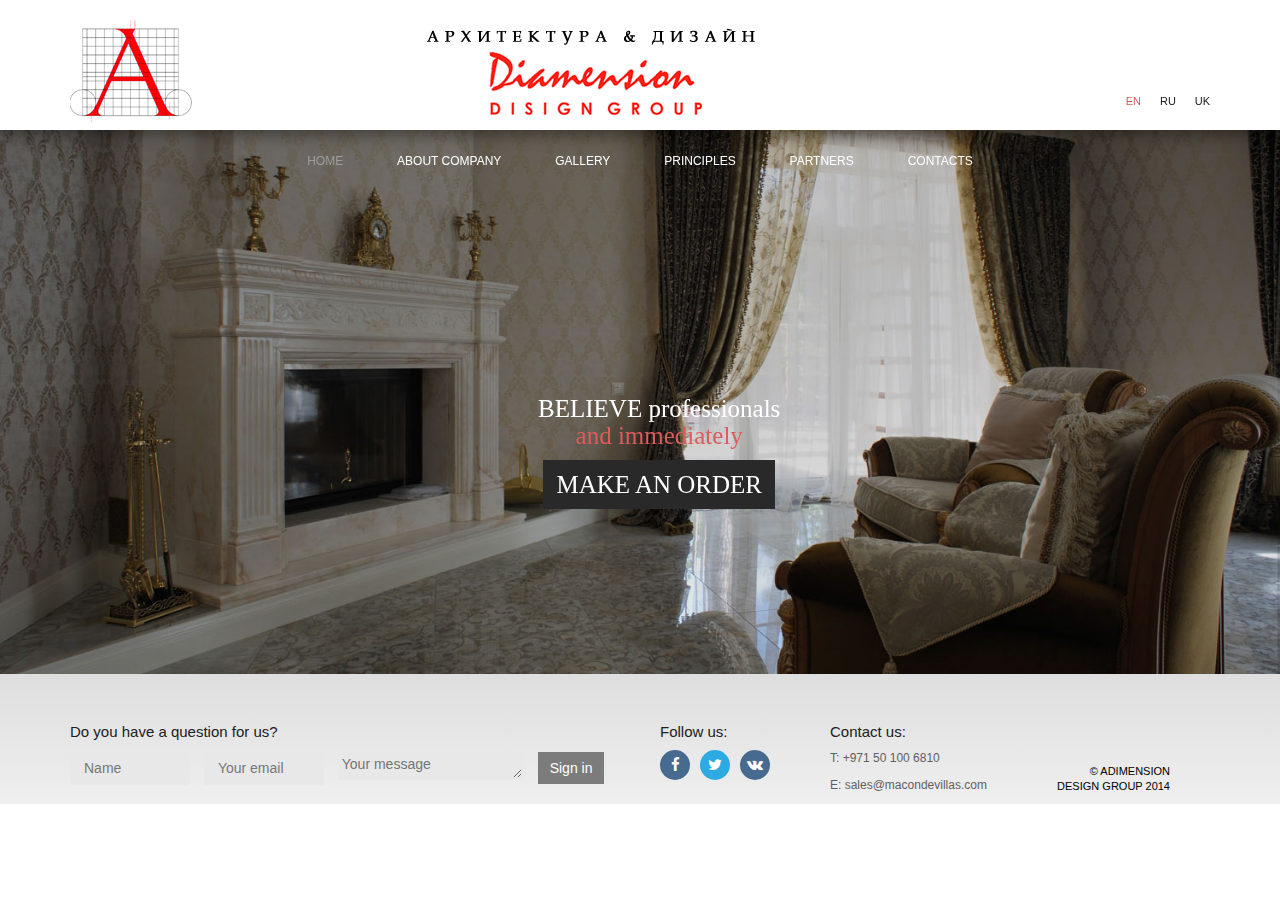
<file: index.html>
<!DOCTYPE html>
<html lang="en">
  <head>
    <meta charset="utf-8">
    <meta http-equiv="X-UA-Compatible" content="IE=edge">
    <meta name="viewport" content="width=device-width, initial-scale=1">
    <title>home</title>

    <!-- Bootstrap -->
    <link href="css/bootstrap.min.css" rel="stylesheet">
<link href="css/style.css" rel="stylesheet">
<link href="css/flexslider.css" rel="stylesheet">
<link href="http://maxcdn.bootstrapcdn.com/font-awesome/4.2.0/css/font-awesome.min.css" rel="stylesheet">
    <!-- HTML5 Shim and Respond.js IE8 support of HTML5 elements and media queries -->
    <!-- WARNING: Respond.js doesn't work if you view the page via file:// -->
    <!--[if lt IE 9]>
      <script src="https://oss.maxcdn.com/html5shiv/3.7.2/html5shiv.min.js"></script>
      <script src="https://oss.maxcdn.com/respond/1.4.2/respond.min.js"></script>
    <![endif]-->
  </head>
  <body>
    <div class="page">
	<div class="header">
		<div class="container">
			<div class="logo"><a href="#"><img src="images/logo.png" alt="" /></a></div>
			<div class="center-name"><img src="images/c-name.png" alt="" /></div>
			<div class="language">
				<ul>
					<li><a href="#" class="active">en</a></li>
					<li><a href="#">ru</a></li>
					<li><a href="#">uk</a></li>
				</ul>
			</div>
		</div>
	</div><!-- .header -->
	<div class="menu">
	<div class="container">
		<nav><ul class="nav-top">
			<li><a href="index.html" class="active" >Home</a></li>
			<li><a href="about.html">ABOUT COMPANY</a></li>
			<li><a href="gallery.html">GALLERY</a></li>
			<li><a href="princ.html">PRINCIPLES</a></li>
			<li><a href="partners.html">PARTNERS</a></li>
			<li><a href="contact.html">CONTACTS</a></li>
		</ul>
		</nav>
	</div>
	</div>
	<div class="full-slider">
		<div class="flexslider">
  <ul class="slides">
    <li>
      <img src="images/slide-1.jpg" />
	  
    </li>
    <li>
       <img src="images/slide-2.jpg" />
	   
    </li>
   
  </ul>
</div>
<div class="caption"><h1>BELIEVE <span class="cap-sm">professionals</span><br /> <span class="cap-red" >and immediately </span></h1>
	   <a href="#" class="btn btn-cap" data-toggle="modal" data-target="#myModal">MAKE AN ORDER</a>
	   </div>
	</div>
<div class="footer">
	<div class="container">
		<div class="column-first">
		<h3>Do you have a question for us?</h3>
			<div class="f-f-group">
				<form class="form-inline" role="form">
					  <div class="form-group">
						<input type="text" class="form-control" id="name" placeholder="Name">
					  </div>
					  <div class="form-group">
						<div class="input-group">
						  
						  <input class="form-control" type="text" placeholder="Your email">
						</div>
					  </div>
					  <div class="form-group">
						
						<textarea placeholder="Your message"></textarea>
					  </div>
					  <button type="submit" class="btn btn-send">Sign in</button>
				</form>
			</div>
		</div>
		<div class="column">
			<h3>Follow us:</h3>
			<div class="social">
			<ul>
				<li class="fb"><a href="#"><i class="fa fa-facebook"></i></a></li>
				<li class="tw"><a href="#"><i class="fa fa-twitter"></i></i></a></li>
				<li class="vk"><a href="#"><i class="fa fa-vk"></i></a></li>
			</ul>
			</div>
		</div>
		<div class="column">
			<h3>Contact us:</h3>
			<p>T: +971 50 100 6810</p>
			<p>E: sales@macondevillas.com</p>
		</div>
		<div class="column">
			<div class="copy">© ADIMENSION <br />
			DESIGN GROUP 2014</div>
		</div>
	</div>
</div>
	</div>
<!-- Modal -->
<div class="modal fade" id="myModal" tabindex="-1" role="dialog" aria-labelledby="myModalLabel" aria-hidden="true">
  <div class="modal-dialog">
    <div class="modal-content">
      <div class="modal-header">
        <button type="button" class="close" data-dismiss="modal"><span aria-hidden="true">&times;</span><span class="sr-only">Close</span></button>
        
      </div>
      <div class="modal-body">
       <div class="form-wrap">
		<input type="text" class="form-control" placeholder="Your name">
		<input type="text" class="form-control" placeholder="Your mail">
		<textarea class="form-control" rows="3" placeholder="Your message"></textarea>
	   </div>
      </div>
      <div class="modal-footer">
        <button type="submit" class="btn btn-modal">MAKE AN ORDER</button>
      </div>
    </div>
  </div>
</div>
    <!-- jQuery (necessary for Bootstrap's JavaScript plugins) -->
    <script src="https://ajax.googleapis.com/ajax/libs/jquery/1.11.1/jquery.min.js"></script>
    <!-- Include all compiled plugins (below), or include individual files as needed -->
    <script src="js/bootstrap.min.js"></script>
	<script src="js/jquery.flexslider.js"></script>
	<script src="js/scripts.js"></script>
  </body>
</html>
</file>
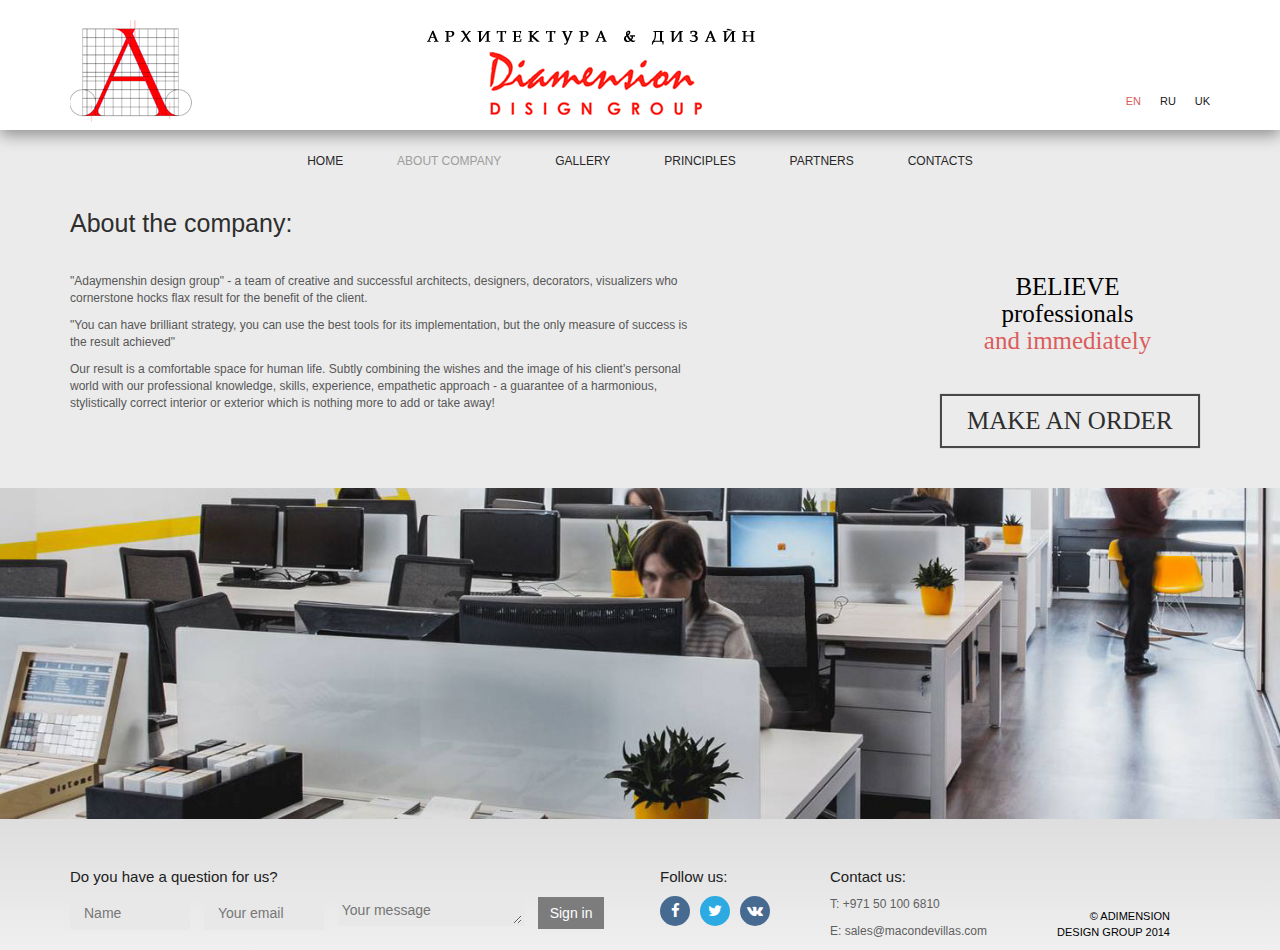
<file: about.html>
<!DOCTYPE html>
<html lang="en">
  <head>
    <meta charset="utf-8">
    <meta http-equiv="X-UA-Compatible" content="IE=edge">
    <meta name="viewport" content="width=device-width, initial-scale=1">
    <title>princ</title>

    <!-- Bootstrap -->
    <link href="css/bootstrap.min.css" rel="stylesheet">
<link href="css/style.css" rel="stylesheet">
<link href="css/flexslider.css" rel="stylesheet">
<link href="http://maxcdn.bootstrapcdn.com/font-awesome/4.2.0/css/font-awesome.min.css" rel="stylesheet">
    <!-- HTML5 Shim and Respond.js IE8 support of HTML5 elements and media queries -->
    <!-- WARNING: Respond.js doesn't work if you view the page via file:// -->
    <!--[if lt IE 9]>
      <script src="https://oss.maxcdn.com/html5shiv/3.7.2/html5shiv.min.js"></script>
      <script src="https://oss.maxcdn.com/respond/1.4.2/respond.min.js"></script>
    <![endif]-->
  </head>
  <body>
    <div class="page-inner">
	<div class="header">
		<div class="container">
			<div class="logo"><a href="#"><img src="images/logo.png" alt="" /></a></div>
			<div class="center-name"><img src="images/c-name.png" alt="" /></div>
			<div class="language">
				<ul>
					<li><a href="#" class="active">en</a></li>
					<li><a href="#">ru</a></li>
					<li><a href="#">uk</a></li>
				</ul>
			</div>
		</div>
	</div><!-- .header -->
	<div class="menu">
	<div class="container">
		<nav><ul class="nav-top inner">
			<li><a href="index.html">Home</a></li>
			<li><a href="about.html" class="active">ABOUT COMPANY</a></li>
			<li><a href="gallery.html">GALLERY</a></li>
			<li><a href="princ.html">PRINCIPLES</a></li>
			<li><a href="partners.html">PARTNERS</a></li>
			<li><a href="contact.html" >CONTACTS</a></li>
		</ul>
		</nav>
	</div>
	</div>
	<div class="content">
		<div class="container">
		<h1 class="page-title">About the company: </h1>
			<div class="col-sm-9">
				<div class="row">
					<div class="col-sm-9">
					<div class="about-in">
							<p>"Adaymenshin design group" - a team of creative and successful architects, designers, decorators, visualizers who cornerstone hocks flax result for the benefit of the client. </p>

							<p>"You can have brilliant strategy, you can use the best tools for its implementation, but the only measure of success is the result achieved" </p>

							<p>Our result is a comfortable space for human life. Subtly combining the wishes and the image of his client's personal world with our professional knowledge, skills, experience, empathetic approach - a guarantee of a harmonious, stylistically correct interior or exterior which is nothing more to add or take away!</p>
					</div>
					</div>
					
					
				</div>
			</div>
			<div class="col-sm-3">
				<div class="t-order">
					<h1>BELIEVE </h1>
					<h3>professionals </h3>
					<h4>and immediately </h4>
					<a href="#" class="btn btn-order" data-toggle="modal" data-target="#myModal">MAKE AN ORDER</a>
				</div>
			</div>
		</div>
		<div class="row">
			<div class="c-image"><img src="images/contact-img.jpg" /></div>
		</div>
	</div>
<div class="footer">
	<div class="container">
		<div class="column-first">
		<h3>Do you have a question for us?</h3>
			<div class="f-f-group">
				<form class="form-inline" role="form">
					  <div class="form-group">
						<input type="text" class="form-control" id="name" placeholder="Name">
					  </div>
					  <div class="form-group">
						<div class="input-group">
						  
						  <input class="form-control" type="text" placeholder="Your email">
						</div>
					  </div>
					  <div class="form-group">
						
						<textarea placeholder="Your message"></textarea>
					  </div>
					  <button type="submit" class="btn btn-send">Sign in</button>
				</form>
			</div>
		</div>
		<div class="column">
			<h3>Follow us:</h3>
			<div class="social">
			<ul>
				<li class="fb"><a href="#"><i class="fa fa-facebook"></i></a></li>
				<li class="tw"><a href="#"><i class="fa fa-twitter"></i></i></a></li>
				<li class="vk"><a href="#"><i class="fa fa-vk"></i></a></li>
			</ul>
			</div>
		</div>
		<div class="column">
			<h3>Contact us:</h3>
			<p>T: +971 50 100 6810</p>
			<p>E: sales@macondevillas.com</p>
		</div>
		<div class="column">
			<div class="copy">© ADIMENSION <br />
			DESIGN GROUP 2014</div>
		</div>
	</div>
</div>
	</div>
<!-- Modal -->
<div class="modal fade" id="myModal" tabindex="-1" role="dialog" aria-labelledby="myModalLabel" aria-hidden="true">
  <div class="modal-dialog">
    <div class="modal-content">
      <div class="modal-header">
        <button type="button" class="close" data-dismiss="modal"><span aria-hidden="true">&times;</span><span class="sr-only">Close</span></button>
        
      </div>
      <div class="modal-body">
       <div class="form-wrap">
		<input type="text" class="form-control" placeholder="Your name">
		<input type="text" class="form-control" placeholder="Your mail">
		<textarea class="form-control" rows="3" placeholder="Your message"></textarea>
	   </div>
      </div>
      <div class="modal-footer">
        <button type="submit" class="btn btn-modal">MAKE AN ORDER</button>
      </div>
    </div>
  </div>
</div>
    <!-- jQuery (necessary for Bootstrap's JavaScript plugins) -->
    <script src="https://ajax.googleapis.com/ajax/libs/jquery/1.11.1/jquery.min.js"></script>
    <!-- Include all compiled plugins (below), or include individual files as needed -->
    <script src="js/bootstrap.min.js"></script>
	<script src="js/jquery.flexslider.js"></script>
	<script src="js/scripts.js"></script>
  </body>
</html>
</file>
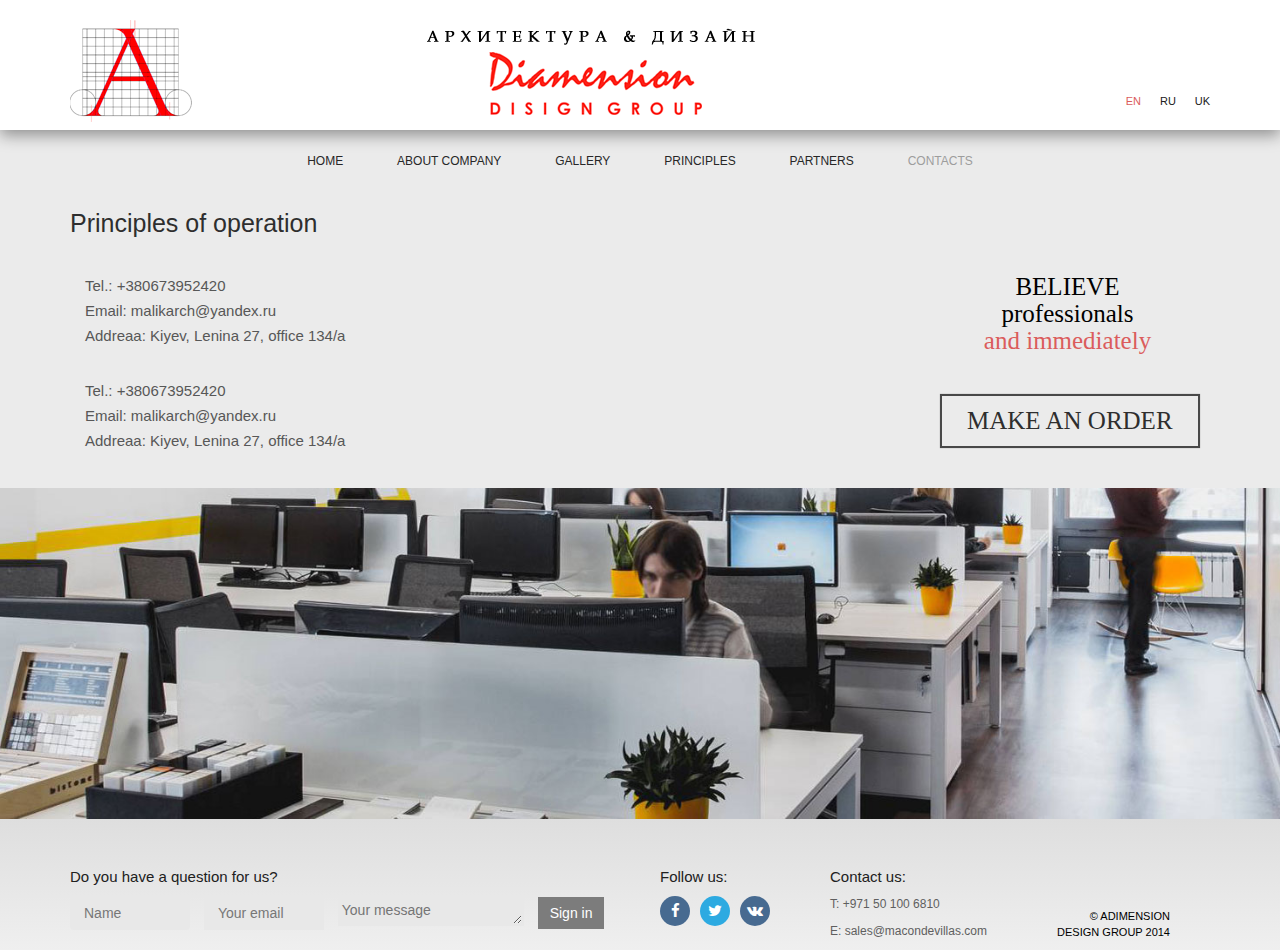
<file: contact.html>
<!DOCTYPE html>
<html lang="en">
  <head>
    <meta charset="utf-8">
    <meta http-equiv="X-UA-Compatible" content="IE=edge">
    <meta name="viewport" content="width=device-width, initial-scale=1">
    <title>princ</title>

    <!-- Bootstrap -->
    <link href="css/bootstrap.min.css" rel="stylesheet">
<link href="css/style.css" rel="stylesheet">
<link href="css/flexslider.css" rel="stylesheet">
<link href="http://maxcdn.bootstrapcdn.com/font-awesome/4.2.0/css/font-awesome.min.css" rel="stylesheet">
    <!-- HTML5 Shim and Respond.js IE8 support of HTML5 elements and media queries -->
    <!-- WARNING: Respond.js doesn't work if you view the page via file:// -->
    <!--[if lt IE 9]>
      <script src="https://oss.maxcdn.com/html5shiv/3.7.2/html5shiv.min.js"></script>
      <script src="https://oss.maxcdn.com/respond/1.4.2/respond.min.js"></script>
    <![endif]-->
  </head>
  <body>
    <div class="page-inner">
	<div class="header">
		<div class="container">
			<div class="logo"><a href="#"><img src="images/logo.png" alt="" /></a></div>
			<div class="center-name"><img src="images/c-name.png" alt="" /></div>
			<div class="language">
				<ul>
					<li><a href="#" class="active">en</a></li>
					<li><a href="#">ru</a></li>
					<li><a href="#">uk</a></li>
				</ul>
			</div>
		</div>
	</div><!-- .header -->
	<div class="menu">
	<div class="container">
		<nav><ul class="nav-top inner">
			<li><a href="index.html">Home</a></li>
			<li><a href="about.html">ABOUT COMPANY</a></li>
			<li><a href="gallery.html">GALLERY</a></li>
			<li><a href="princ.html">PRINCIPLES</a></li>
			<li><a href="partners.html">PARTNERS</a></li>
			<li><a href="contact.html" class="active">CONTACTS</a></li>
		</ul>
		</nav>
	</div>
	</div>
	<div class="content">
		<div class="container">
		<h1 class="page-title">Principles of operation</h1>
			<div class="col-sm-9">
				<div class="row">
					<div class="col-sm-6">
					<div class="contact-in">
							<div class="info">
							<p>Tel.: +380673952420</p>
							<p>Email: malikarch@yandex.ru</p>
							<p>Addreaa:  Kiyev, Lenina 27, office 134/a</p>
							</div>
							<div class="info">
							<p>Tel.: +380673952420</p>
							<p>Email: malikarch@yandex.ru</p>
							<p>Addreaa:  Kiyev, Lenina 27, office 134/a</p>
							</div>
					</div>
					</div>
					
					
				</div>
			</div>
			<div class="col-sm-3">
				<div class="t-order">
					<h1>BELIEVE </h1>
					<h3>professionals </h3>
					<h4>and immediately </h4>
					<a href="#" class="btn btn-order" data-toggle="modal" data-target="#myModal">MAKE AN ORDER</a>
				</div>
			</div>
		</div>
		<div class="row">
			<div class="c-image"><img src="images/contact-img.jpg" /></div>
		</div>
	</div>
<div class="footer">
	<div class="container">
		<div class="column-first">
		<h3>Do you have a question for us?</h3>
			<div class="f-f-group">
				<form class="form-inline" role="form">
					  <div class="form-group">
						<input type="text" class="form-control" id="name" placeholder="Name">
					  </div>
					  <div class="form-group">
						<div class="input-group">
						  
						  <input class="form-control" type="text" placeholder="Your email">
						</div>
					  </div>
					  <div class="form-group">
						
						<textarea placeholder="Your message"></textarea>
					  </div>
					  <button type="submit" class="btn btn-send">Sign in</button>
				</form>
			</div>
		</div>
		<div class="column">
			<h3>Follow us:</h3>
			<div class="social">
			<ul>
				<li class="fb"><a href="#"><i class="fa fa-facebook"></i></a></li>
				<li class="tw"><a href="#"><i class="fa fa-twitter"></i></i></a></li>
				<li class="vk"><a href="#"><i class="fa fa-vk"></i></a></li>
			</ul>
			</div>
		</div>
		<div class="column">
			<h3>Contact us:</h3>
			<p>T: +971 50 100 6810</p>
			<p>E: sales@macondevillas.com</p>
		</div>
		<div class="column">
			<div class="copy">© ADIMENSION <br />
			DESIGN GROUP 2014</div>
		</div>
	</div>
</div>
	</div>
<!-- Modal -->
<div class="modal fade" id="myModal" tabindex="-1" role="dialog" aria-labelledby="myModalLabel" aria-hidden="true">
  <div class="modal-dialog">
    <div class="modal-content">
      <div class="modal-header">
        <button type="button" class="close" data-dismiss="modal"><span aria-hidden="true">&times;</span><span class="sr-only">Close</span></button>
        
      </div>
      <div class="modal-body">
       <div class="form-wrap">
		<input type="text" class="form-control" placeholder="Your name">
		<input type="text" class="form-control" placeholder="Your mail">
		<textarea class="form-control" rows="3" placeholder="Your message"></textarea>
	   </div>
      </div>
      <div class="modal-footer">
        <button type="submit" class="btn btn-modal">MAKE AN ORDER</button>
      </div>
    </div>
  </div>
</div>
    <!-- jQuery (necessary for Bootstrap's JavaScript plugins) -->
    <script src="https://ajax.googleapis.com/ajax/libs/jquery/1.11.1/jquery.min.js"></script>
    <!-- Include all compiled plugins (below), or include individual files as needed -->
    <script src="js/bootstrap.min.js"></script>
	<script src="js/jquery.flexslider.js"></script>
	<script src="js/scripts.js"></script>
  </body>
</html>
</file>
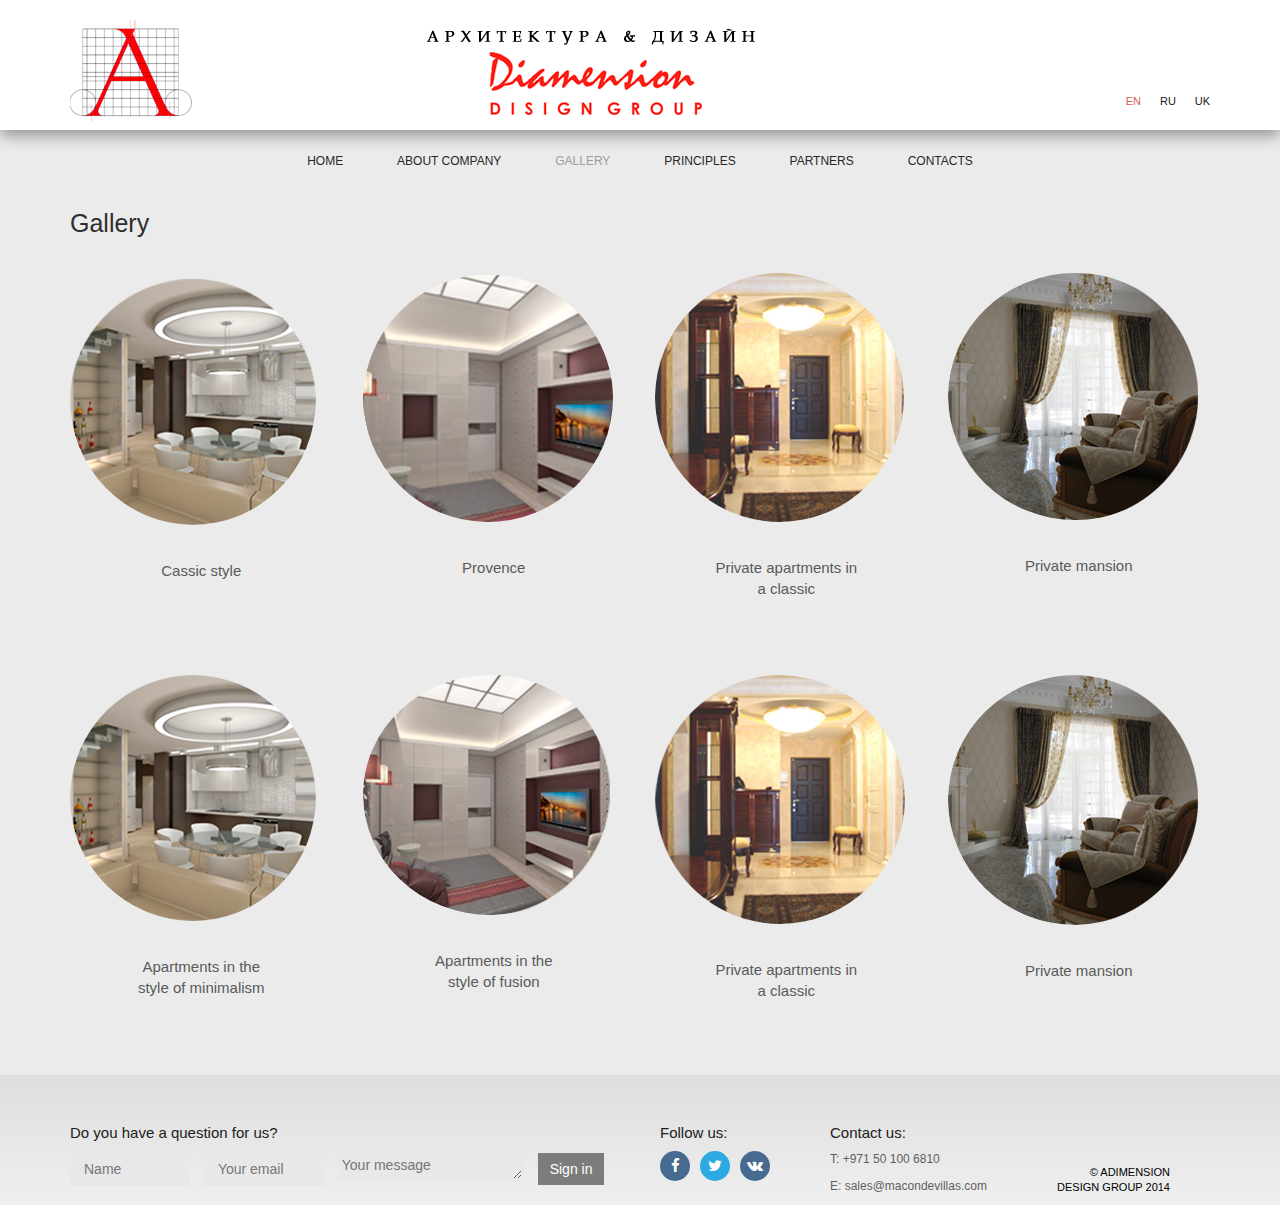
<file: gallery.html>
<!DOCTYPE html>
<html lang="en">
  <head>
    <meta charset="utf-8">
    <meta http-equiv="X-UA-Compatible" content="IE=edge">
    <meta name="viewport" content="width=device-width, initial-scale=1">
    <title>gallery</title>

    <!-- Bootstrap -->
    <link href="css/bootstrap.min.css" rel="stylesheet">
<link href="css/style.css" rel="stylesheet">
<link href="css/flexslider.css" rel="stylesheet">
<link href="http://maxcdn.bootstrapcdn.com/font-awesome/4.2.0/css/font-awesome.min.css" rel="stylesheet">
    <!-- HTML5 Shim and Respond.js IE8 support of HTML5 elements and media queries -->
    <!-- WARNING: Respond.js doesn't work if you view the page via file:// -->
    <!--[if lt IE 9]>
      <script src="https://oss.maxcdn.com/html5shiv/3.7.2/html5shiv.min.js"></script>
      <script src="https://oss.maxcdn.com/respond/1.4.2/respond.min.js"></script>
    <![endif]-->
  </head>
  <body>
    <div class="page-inner">
	<div class="header">
		<div class="container">
			<div class="logo"><a href="#"><img src="images/logo.png" alt="" /></a></div>
			<div class="center-name"><img src="images/c-name.png" alt="" /></div>
			<div class="language">
				<ul>
					<li><a href="#" class="active">en</a></li>
					<li><a href="#">ru</a></li>
					<li><a href="#">uk</a></li>
				</ul>
			</div>
		</div>
	</div><!-- .header -->
	<div class="menu">
	<div class="container">
		<nav><ul class="nav-top inner">
			<li><a href="index.html">Home</a></li>
			<li><a href="about.html">ABOUT COMPANY</a></li>
			<li><a href="gallery.html" class="active">GALLERY</a></li>
			<li><a href="princ.html">PRINCIPLES</a></li>
			<li><a href="partners.html">PARTNERS</a></li>
			<li><a href="contact.html">CONTACTS</a></li>
		</ul>
		</nav>
	</div>
	</div>
	<div class="content">
		<div class="container">
		<h1 class="page-title">Gallery</h1>
			<div class="row">
				<div class="col-sm-3"><a href="gallery_one.html"><img src="images/img1.png" class="img-circle"/></a><div class="gal-name">Cassic style</div></div>
				<div class="col-sm-3"><a href="gallery_one.html"><img src="images/img2.png" class="img-circle"/></a><div class="gal-name">Provence</div></div>
				<div class="col-sm-3"><a href="gallery_one.html"><img src="images/img3.png" class="img-circle"/></a><div class="gal-name">Private apartments in a classic</div></div>
				<div class="col-sm-3"><a href="gallery_one.html"><img src="images/img4.png" class="img-circle"/></a><div class="gal-name">Private mansion</div></div>
			</div>
			<div class="row">
				<div class="col-sm-3"><a href="gallery_one.html"><img src="images/img5.png" class="img-circle"/></a><div class="gal-name">Apartments in the style of minimalism</div></div>
				<div class="col-sm-3"><a href="gallery_one.html"><img src="images/img6.png" class="img-circle"/></a><div class="gal-name">Apartments in the style of fusion</div></div>
				<div class="col-sm-3"><a href="gallery_one.html"><img src="images/img7.png" class="img-circle"/></a><div class="gal-name">Private apartments in a classic</div></div>
				<div class="col-sm-3"><a href="gallery_one.html"><img src="images/img8.png" class="img-circle"/></a><div class="gal-name">Private mansion</div></div>
			</div>
		</div>
	</div>
<div class="footer">
	<div class="container">
		<div class="column-first">
		<h3>Do you have a question for us?</h3>
			<div class="f-f-group">
				<form class="form-inline" role="form">
					  <div class="form-group">
						<input type="text" class="form-control" id="name" placeholder="Name">
					  </div>
					  <div class="form-group">
						<div class="input-group">
						  
						  <input class="form-control" type="text" placeholder="Your email">
						</div>
					  </div>
					  <div class="form-group">
						
						<textarea placeholder="Your message"></textarea>
					  </div>
					  <button type="submit" class="btn btn-send">Sign in</button>
				</form>
			</div>
		</div>
		<div class="column">
			<h3>Follow us:</h3>
			<div class="social">
			<ul>
				<li class="fb"><a href="#"><i class="fa fa-facebook"></i></a></li>
				<li class="tw"><a href="#"><i class="fa fa-twitter"></i></i></a></li>
				<li class="vk"><a href="#"><i class="fa fa-vk"></i></a></li>
			</ul>
			</div>
		</div>
		<div class="column">
			<h3>Contact us:</h3>
			<p>T: +971 50 100 6810</p>
			<p>E: sales@macondevillas.com</p>
		</div>
		<div class="column">
			<div class="copy">© ADIMENSION <br />
			DESIGN GROUP 2014</div>
		</div>
	</div>
</div>
	</div>


    <!-- jQuery (necessary for Bootstrap's JavaScript plugins) -->
    <script src="https://ajax.googleapis.com/ajax/libs/jquery/1.11.1/jquery.min.js"></script>
    <!-- Include all compiled plugins (below), or include individual files as needed -->
    <script src="js/bootstrap.min.js"></script>
	<script src="js/jquery.flexslider.js"></script>
	<script src="js/scripts.js"></script>
  </body>
</html>
</file>
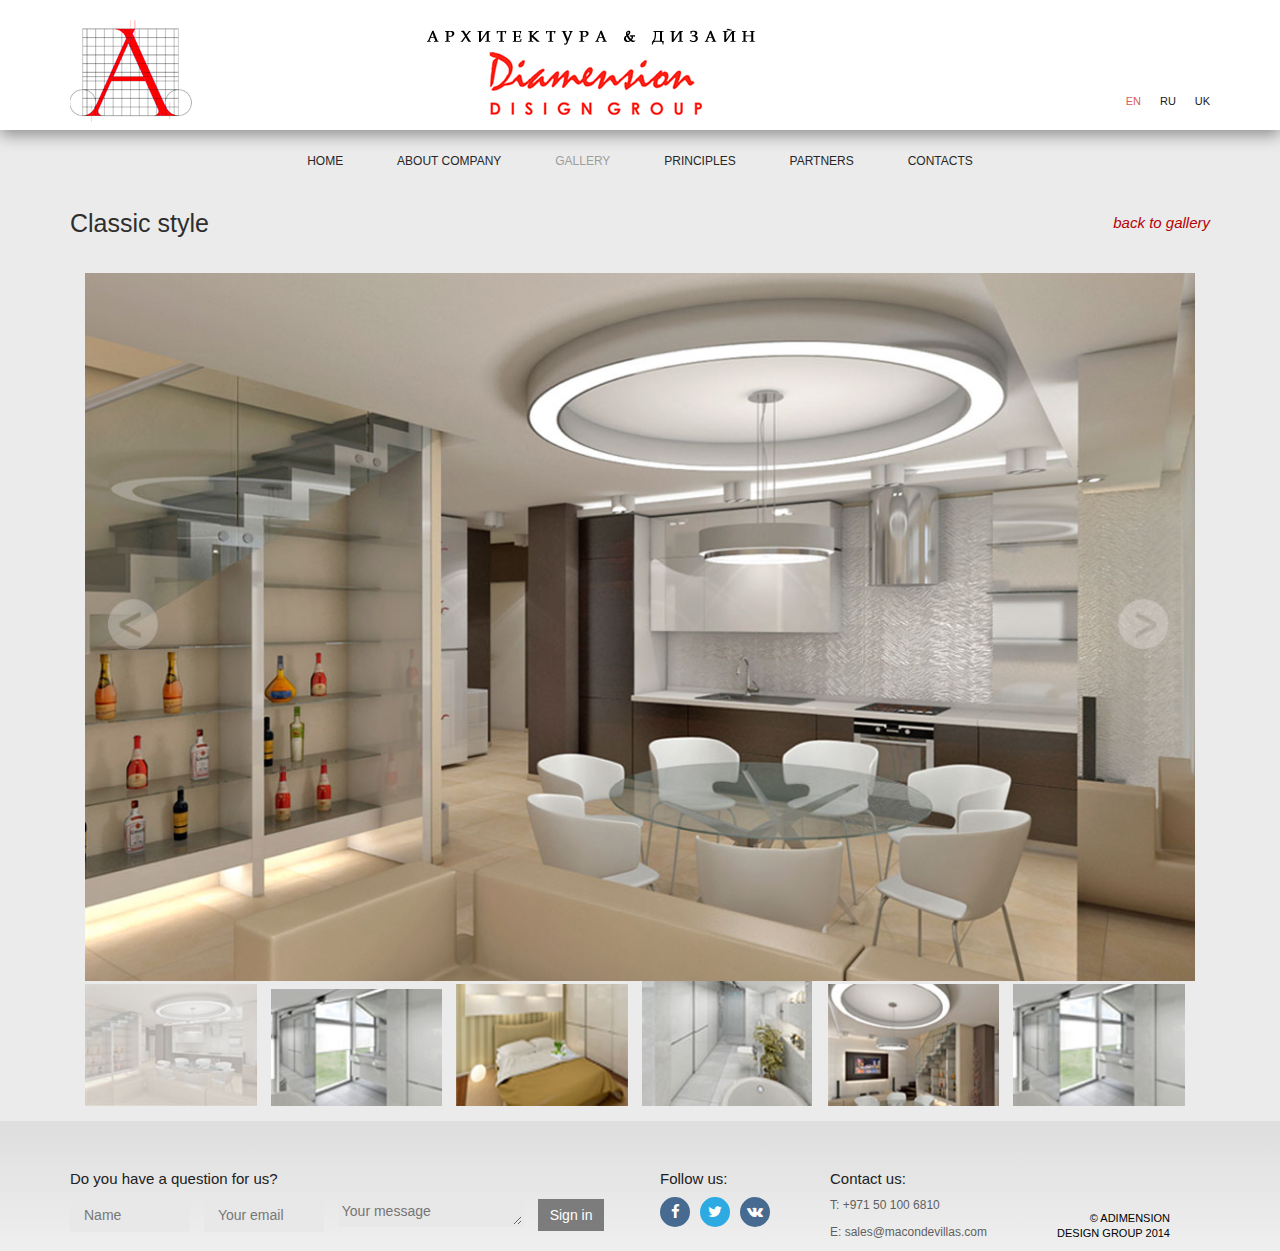
<file: gallery_one.html>
<!DOCTYPE html>
<html lang="en">
  <head>
    <meta charset="utf-8">
    <meta http-equiv="X-UA-Compatible" content="IE=edge">
    <meta name="viewport" content="width=device-width, initial-scale=1">
    <title>gallery</title>

    <!-- Bootstrap -->
    <link href="css/bootstrap.min.css" rel="stylesheet">
<link href="css/style.css" rel="stylesheet">
<link href="css/flexslider.css" rel="stylesheet">
<link href="http://maxcdn.bootstrapcdn.com/font-awesome/4.2.0/css/font-awesome.min.css" rel="stylesheet">
    <!-- HTML5 Shim and Respond.js IE8 support of HTML5 elements and media queries -->
    <!-- WARNING: Respond.js doesn't work if you view the page via file:// -->
    <!--[if lt IE 9]>
      <script src="https://oss.maxcdn.com/html5shiv/3.7.2/html5shiv.min.js"></script>
      <script src="https://oss.maxcdn.com/respond/1.4.2/respond.min.js"></script>
    <![endif]-->
  </head>
  <body>
    <div class="page-inner">
	<div class="header">
		<div class="container">
			<div class="logo"><a href="#"><img src="images/logo.png" alt="" /></a></div>
			<div class="center-name"><img src="images/c-name.png" alt="" /></div>
			<div class="language">
				<ul>
					<li><a href="#" class="active">en</a></li>
					<li><a href="#">ru</a></li>
					<li><a href="#">uk</a></li>
				</ul>
			</div>
		</div>
	</div><!-- .header -->
	<div class="menu">
	<div class="container">
		<nav><ul class="nav-top inner">
			<li><a href="index.html">Home</a></li>
			<li><a href="about.html">ABOUT COMPANY</a></li>
			<li><a href="gallery.html" class="active">GALLERY</a></li>
			<li><a href="princ.html">PRINCIPLES</a></li>
			<li><a href="partners.html">PARTNERS</a></li>
			<li><a href="contact.html">CONTACTS</a></li>
		</ul>
		</nav>
	</div>
	</div>
	<div class="content">
		<div class="container">
		<h1 class="page-title">Classic style <span><a href="gallery.html">back to gallery</a></span></h1>
			<div class="gal-one">
				<!-- Place somewhere in the <body> of your page -->
<!--<div class="flexslider-gal">
  <ul class="slides">
    <li data-thumb="images/gal-1-thumb.jpg">
      <img src="images/gal-1.jpg" />
    </li>
    <li data-thumb="images/gal-2-thumb.jpg">
      <img src="images/gal-1.jpg"/>
	  </li>
    <li data-thumb="images/gal-3-thumb.jpg">
      <img src="images/gal-1.jpg" />
    </li>
    <li data-thumb="images/gal-4-thumb.jpg">
      <img src="images/gal-1.jpg" />
    </li>
	<li data-thumb="images/gal-5-thumb.jpg">
      <img src="images/gal-1.jpg" />
    </li>
    <li data-thumb="images/gal-6-thumb.jpg">
      <img src="images/gal-1.jpg"/>
	  </li>
    
  </ul>
</div>-->
<!-- thumb navigation carousel -->

    
  
  
    <!-- main slider carousel -->
    <div class="row">
        <div class="col-md-12" id="slider">
            
                <div class="col-md-12" id="carousel-bounding-box">
                    <div id="myCarousel" class="carousel slide">
                        <!-- main slider carousel items -->
                        <div class="carousel-inner">
                            <div class="active item" data-slide-number="0">
                                <img src="images/gal-1.jpg" class="img-responsive">
                            </div>
                            <div class="item" data-slide-number="1">
                              <img src="images/gal-1.jpg" class="img-responsive">
                            </div>
                            <div class="item" data-slide-number="2">
                                <img src="images/gal-1.jpg" class="img-responsive">
                            </div>
                            <div class="item" data-slide-number="3">
                                <img src="images/gal-1.jpg" class="img-responsive">
                            </div>
                            <div class="item" data-slide-number="4">
                                <img src="images/gal-1.jpg" class="img-responsive">
                            </div>
                            <div class="item" data-slide-number="5">
                                <img src="images/gal-1.jpg" class="img-responsive">
                            </div>
                           
                        </div>
                        <!-- main slider carousel nav controls --><!-- <a class="carousel-control left" href="#myCarousel" data-slide="prev">‹</a>

                        <a class="carousel-control right" href="#myCarousel" data-slide="next">›</a>-->
                    </div>
                </div>

        </div>
    </div>
	<div class="col-md-12 hidden-sm hidden-xs" id="slider-thumbs">
        
            <!-- thumb navigation carousel items -->
          <ul class="list-inline">
          <li> <a id="carousel-selector-0" class="selected">
            <img src="images/gal-1-thumb.jpg" class="img-responsive">
          </a></li>
          <li> <a id="carousel-selector-1">
            <img src="images/gal-2-thumb.jpg" class="img-responsive">
          </a></li>
          <li> <a id="carousel-selector-2">
            <img src="images/gal-3-thumb.jpg" class="img-responsive">
          </a></li>
          <li> <a id="carousel-selector-3">
            <img src="images/gal-4-thumb.jpg" class="img-responsive">
          </a></li>
                <li> <a id="carousel-selector-4">
            <img src="images/gal-5-thumb.jpg" class="img-responsive">
          </a></li>
          <li> <a id="carousel-selector-5">
            <img src="images/gal-6-thumb.jpg" class="img-responsive">
          </a></li>
          
            </ul>
        
    </div>
    <!--/main slider carousel-->
			</div>
		</div>
	</div>
<div class="footer">
	<div class="container">
		<div class="column-first">
		<h3>Do you have a question for us?</h3>
			<div class="f-f-group">
				<form class="form-inline" role="form">
					  <div class="form-group">
						<input type="text" class="form-control" id="name" placeholder="Name">
					  </div>
					  <div class="form-group">
						<div class="input-group">
						  
						  <input class="form-control" type="text" placeholder="Your email">
						</div>
					  </div>
					  <div class="form-group">
						
						<textarea placeholder="Your message"></textarea>
					  </div>
					  <button type="submit" class="btn btn-send">Sign in</button>
				</form>
			</div>
		</div>
		<div class="column">
			<h3>Follow us:</h3>
			<div class="social">
			<ul>
				<li class="fb"><a href="#"><i class="fa fa-facebook"></i></a></li>
				<li class="tw"><a href="#"><i class="fa fa-twitter"></i></i></a></li>
				<li class="vk"><a href="#"><i class="fa fa-vk"></i></a></li>
			</ul>
			</div>
		</div>
		<div class="column">
			<h3>Contact us:</h3>
			<p>T: +971 50 100 6810</p>
			<p>E: sales@macondevillas.com</p>
		</div>
		<div class="column">
			<div class="copy">© ADIMENSION <br />
			DESIGN GROUP 2014</div>
		</div>
	</div>
</div>
	</div>


    <!-- jQuery (necessary for Bootstrap's JavaScript plugins) -->
    <script src="https://ajax.googleapis.com/ajax/libs/jquery/1.11.1/jquery.min.js"></script>
    <!-- Include all compiled plugins (below), or include individual files as needed -->
    <script src="js/bootstrap.min.js"></script>
	<script src="js/jquery.flexslider.js"></script>
	<script src="js/scripts.js"></script>
	<script>
	$('#myCarousel').carousel({
    interval: 4000
});

// handles the carousel thumbnails
$('[id^=carousel-selector-]').click( function(){
  var id_selector = $(this).attr("id");
  var id = id_selector.substr(id_selector.length -1);
  id = parseInt(id);
  $('#myCarousel').carousel(id);
  $('[id^=carousel-selector-]').removeClass('selected');
  $(this).addClass('selected');
});

// when the carousel slides, auto update
$('#myCarousel').on('slid', function (e) {
  var id = $('.item.active').data('slide-number');
  id = parseInt(id);
  $('[id^=carousel-selector-]').removeClass('selected');
  $('[id=carousel-selector-'+id+']').addClass('selected');
});
</script>
  </body>
</html>
</file>
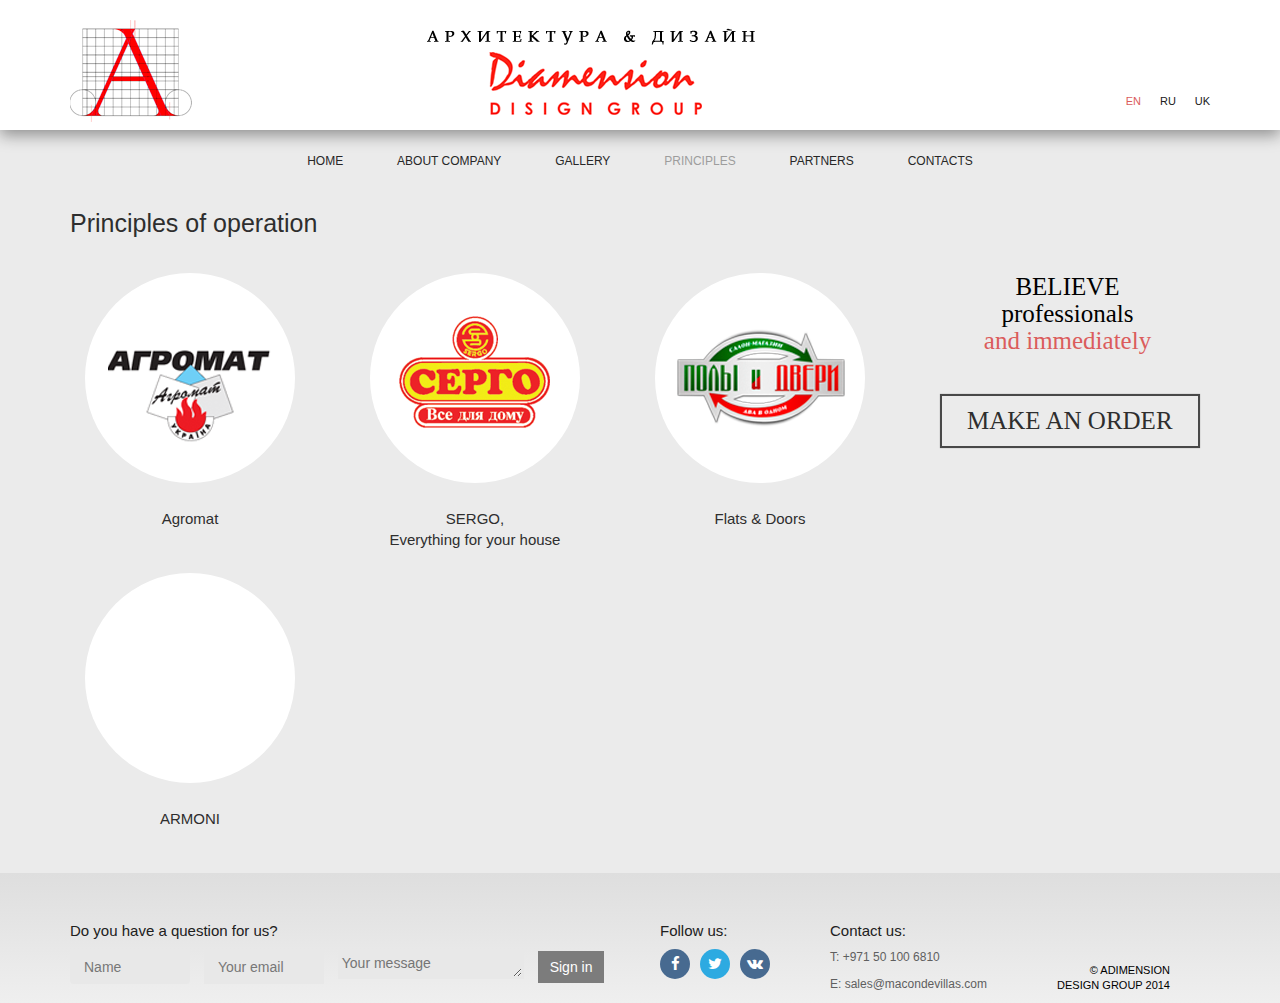
<file: partners.html>
<!DOCTYPE html>
<html lang="en">
  <head>
    <meta charset="utf-8">
    <meta http-equiv="X-UA-Compatible" content="IE=edge">
    <meta name="viewport" content="width=device-width, initial-scale=1">
    <title>princ</title>

    <!-- Bootstrap -->
    <link href="css/bootstrap.min.css" rel="stylesheet">
<link href="css/style.css" rel="stylesheet">
<link href="css/flexslider.css" rel="stylesheet">
<link href="http://maxcdn.bootstrapcdn.com/font-awesome/4.2.0/css/font-awesome.min.css" rel="stylesheet">
    <!-- HTML5 Shim and Respond.js IE8 support of HTML5 elements and media queries -->
    <!-- WARNING: Respond.js doesn't work if you view the page via file:// -->
    <!--[if lt IE 9]>
      <script src="https://oss.maxcdn.com/html5shiv/3.7.2/html5shiv.min.js"></script>
      <script src="https://oss.maxcdn.com/respond/1.4.2/respond.min.js"></script>
    <![endif]-->
  </head>
  <body>
    <div class="page-inner">
	<div class="header">
		<div class="container">
			<div class="logo"><a href="#"><img src="images/logo.png" alt="" /></a></div>
			<div class="center-name"><img src="images/c-name.png" alt="" /></div>
			<div class="language">
				<ul>
					<li><a href="#" class="active">en</a></li>
					<li><a href="#">ru</a></li>
					<li><a href="#">uk</a></li>
				</ul>
			</div>
		</div>
	</div><!-- .header -->
	<div class="menu">
	<div class="container">
		<nav><ul class="nav-top inner">
			<li><a href="index.html">Home</a></li>
			<li><a href="about.html">ABOUT COMPANY</a></li>
			<li><a href="#">GALLERY</a></li>
			<li><a href="princ.html" class="active">PRINCIPLES</a></li>
			<li><a href="partners.html">PARTNERS</a></li>
			<li><a href="contact.html">CONTACTS</a></li>
		</ul>
		</nav>
	</div>
	</div>
	<div class="content">
		<div class="container">
		<h1 class="page-title">Principles of operation</h1>
			<div class="col-sm-9">
				<div class="row">
					<div class="col-sm-4">
					<div class="princ-w">
						<div class="circle-w"><img src="images/agro.png" /></div>
						<div class="c-w-name"><p>Agromat</p></div>
					</div>
					</div>
					
					<div class="col-sm-4">
						<div class="princ-w">
						<div class="circle-w"><img src="images/sergo.png" /></div>
						<div class="c-w-name"><p>SERGO, <br />Everything for your house</p></div>
						</div>
					</div>
					
					<div class="col-sm-4">
					<div class="princ-w">
						<div class="circle-w"><img src="images/flats.png" /></div>
						<div class="c-w-name"><p>Flats & Doors</p></div>
						</div>
					</div>
					
					<div class="col-sm-4">
					<div class="princ-w">
						<div class="circle-w"><img src="images/friends.png" /></div>
						<div class="c-w-name"><p>ARMONI</p></div>
						</div>
					</div>
					
					
				</div>
			</div>
			<div class="col-sm-3">
				<div class="t-order">
					<h1>BELIEVE </h1>
					<h3>professionals </h3>
					<h4>and immediately </h4>
					<a href="#" class="btn btn-order" data-toggle="modal" data-target="#myModal">MAKE AN ORDER</a>
				</div>
			</div>
		</div>
	</div>
<div class="footer">
	<div class="container">
		<div class="column-first">
		<h3>Do you have a question for us?</h3>
			<div class="f-f-group">
				<form class="form-inline" role="form">
					  <div class="form-group">
						<input type="text" class="form-control" id="name" placeholder="Name">
					  </div>
					  <div class="form-group">
						<div class="input-group">
						  
						  <input class="form-control" type="text" placeholder="Your email">
						</div>
					  </div>
					  <div class="form-group">
						
						<textarea placeholder="Your message"></textarea>
					  </div>
					  <button type="submit" class="btn btn-send">Sign in</button>
				</form>
			</div>
		</div>
		<div class="column">
			<h3>Follow us:</h3>
			<div class="social">
			<ul>
				<li class="fb"><a href="#"><i class="fa fa-facebook"></i></a></li>
				<li class="tw"><a href="#"><i class="fa fa-twitter"></i></i></a></li>
				<li class="vk"><a href="#"><i class="fa fa-vk"></i></a></li>
			</ul>
			</div>
		</div>
		<div class="column">
			<h3>Contact us:</h3>
			<p>T: +971 50 100 6810</p>
			<p>E: sales@macondevillas.com</p>
		</div>
		<div class="column">
			<div class="copy">© ADIMENSION <br />
			DESIGN GROUP 2014</div>
		</div>
	</div>
</div>
	</div>
<!-- Modal -->
<div class="modal fade" id="myModal" tabindex="-1" role="dialog" aria-labelledby="myModalLabel" aria-hidden="true">
  <div class="modal-dialog">
    <div class="modal-content">
      <div class="modal-header">
        <button type="button" class="close" data-dismiss="modal"><span aria-hidden="true">&times;</span><span class="sr-only">Close</span></button>
        
      </div>
      <div class="modal-body">
       <div class="form-wrap">
		<input type="text" class="form-control" placeholder="Your name">
		<input type="text" class="form-control" placeholder="Your mail">
		<textarea class="form-control" rows="3" placeholder="Your message"></textarea>
	   </div>
      </div>
      <div class="modal-footer">
        <button type="submit" class="btn btn-modal">MAKE AN ORDER</button>
      </div>
    </div>
  </div>
</div>
    <!-- jQuery (necessary for Bootstrap's JavaScript plugins) -->
    <script src="https://ajax.googleapis.com/ajax/libs/jquery/1.11.1/jquery.min.js"></script>
    <!-- Include all compiled plugins (below), or include individual files as needed -->
    <script src="js/bootstrap.min.js"></script>
	<script src="js/jquery.flexslider.js"></script>
	<script src="js/scripts.js"></script>
  </body>
</html>
</file>
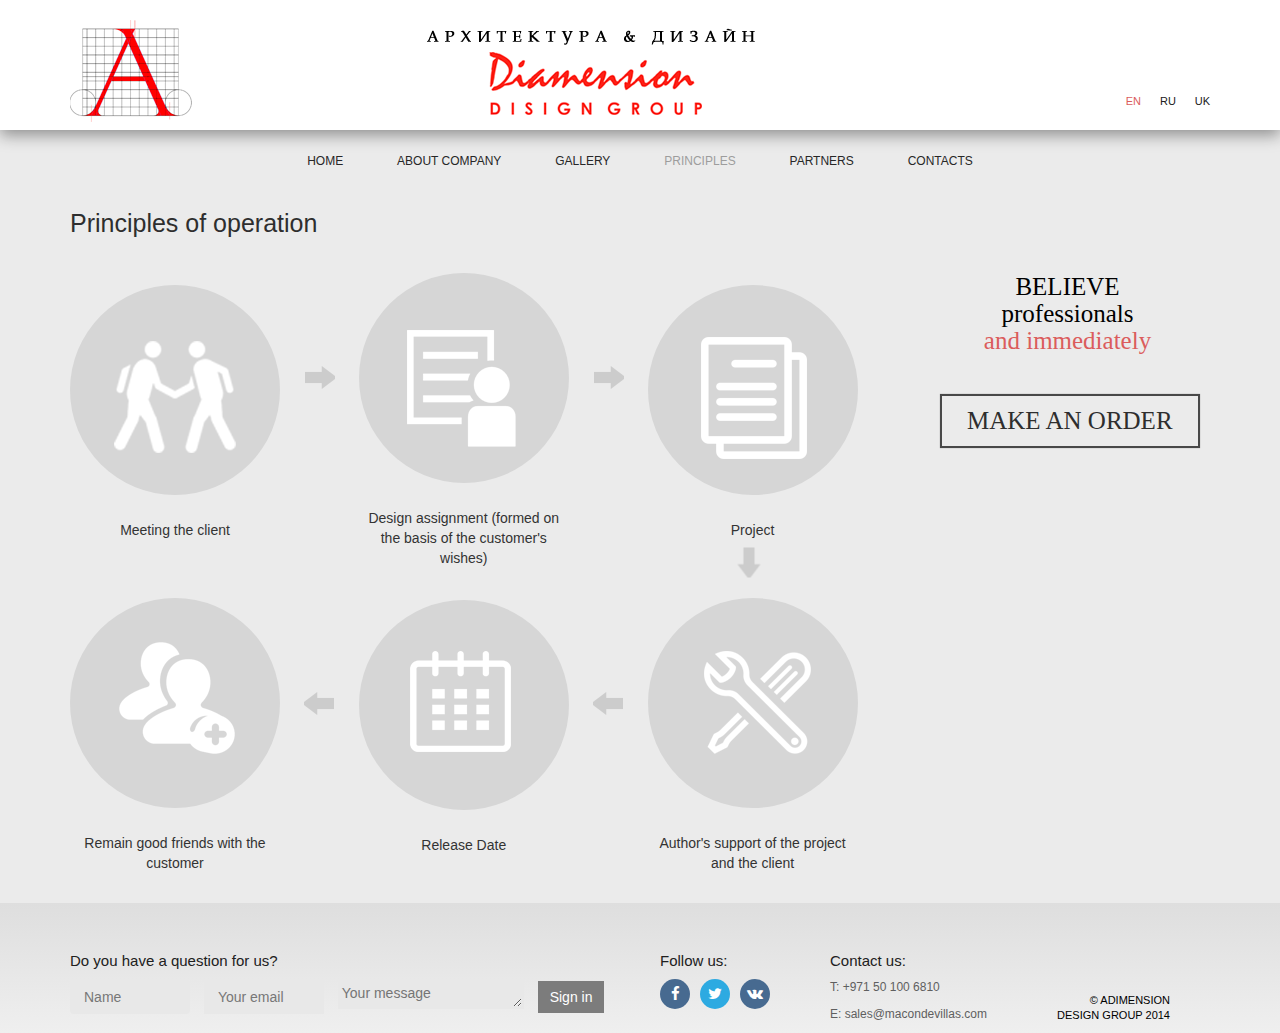
<file: princ.html>
<!DOCTYPE html>
<html lang="en">
  <head>
    <meta charset="utf-8">
    <meta http-equiv="X-UA-Compatible" content="IE=edge">
    <meta name="viewport" content="width=device-width, initial-scale=1">
    <title>princ</title>

    <!-- Bootstrap -->
    <link href="css/bootstrap.min.css" rel="stylesheet">
<link href="css/style.css" rel="stylesheet">
<link href="css/flexslider.css" rel="stylesheet">
<link href="http://maxcdn.bootstrapcdn.com/font-awesome/4.2.0/css/font-awesome.min.css" rel="stylesheet">
    <!-- HTML5 Shim and Respond.js IE8 support of HTML5 elements and media queries -->
    <!-- WARNING: Respond.js doesn't work if you view the page via file:// -->
    <!--[if lt IE 9]>
      <script src="https://oss.maxcdn.com/html5shiv/3.7.2/html5shiv.min.js"></script>
      <script src="https://oss.maxcdn.com/respond/1.4.2/respond.min.js"></script>
    <![endif]-->
  </head>
  <body>
    <div class="page-inner">
	<div class="header">
		<div class="container">
			<div class="logo"><a href="#"><img src="images/logo.png" alt="" /></a></div>
			<div class="center-name"><img src="images/c-name.png" alt="" /></div>
			<div class="language">
				<ul>
					<li><a href="#" class="active">en</a></li>
					<li><a href="#">ru</a></li>
					<li><a href="#">uk</a></li>
				</ul>
			</div>
		</div>
	</div><!-- .header -->
	<div class="menu">
	<div class="container">
		<nav><ul class="nav-top inner">
			<li><a href="index.html">Home</a></li>
			<li><a href="#">ABOUT COMPANY</a></li>
			<li><a href="gallery.html">GALLERY</a></li>
			<li><a href="princ.html" class="active">PRINCIPLES</a></li>
			<li><a href="partners.html">PARTNERS</a></li>
			<li><a href="contact.html">CONTACTS</a></li>
		</ul>
		</nav>
	</div>
	</div>
	<div class="content">
		<div class="container">
		<h1 class="page-title">Principles of operation</h1>
			<div class="col-sm-9">
				<div class="row">
					<div class="princ">
						<div class="circle-grey"><img src="images/meet.png" /><div class="c-overlay"><p>A Project Architect is a term used to define a specific role in an Architect's office. The Project Architect (PA) role usually indicates the individual who is responsible for overseeing the Architectural.</p></div></div>
						
						<p>Meeting the client</p>
					</div>
					<div class="arrow"><img src="images/arrow.png" /></div>
					<div class="princ">
						<div class="circle-grey"><img src="images/design.png" /><div class="c-overlay"><p>A Project Architect is a term used to define a specific role in an Architect's office. The Project Architect (PA) role usually indicates the individual who is responsible for overseeing the Architectural.</p></div></div>
						
						<p>Design assignment (formed on the basis of the customer's wishes) </p>
					</div>
					<div class="arrow"><img src="images/arrow.png" /></div>
					<div class="princ">
						<div class="circle-grey"><img src="images/project.png" /><div class="c-overlay"><p>A Project Architect is a term used to define a specific role in an Architect's office. The Project Architect (PA) role usually indicates the individual who is responsible for overseeing the Architectural.</p></div></div>
						
						<p>Project </p>
						<div class="arrow-down"><img src="images/arrow.png" /></div>
					</div>
					
					<div class="princ">
						<div class="circle-grey"><img src="images/friends.png" /><div class="c-overlay"><p>A Project Architect is a term used to define a specific role in an Architect's office. The Project Architect (PA) role usually indicates the individual who is responsible for overseeing the Architectural.</p></div></div>
						
						<p>Remain good friends with the customer</p>
					</div>
					<div class="arrow left"><img src="images/arrow.png" /></div>
					<div class="princ">
						<div class="circle-grey"><img src="images/date.png" /><div class="c-overlay"><p>A Project Architect is a term used to define a specific role in an Architect's office. The Project Architect (PA) role usually indicates the individual who is responsible for overseeing the Architectural.</p></div></div>	
						
						<p>Release Date </p>
					</div>
					<div class="arrow left"><img src="images/arrow.png" /></div>
					<div class="princ">
						<div class="circle-grey"><img src="images/tools.png" /><div class="c-overlay"><p>A Project Architect is a term used to define a specific role in an Architect's office. The Project Architect (PA) role usually indicates the individual who is responsible for overseeing the Architectural.</p></div></div>
						<p>Author's support of the project 
and the client </p>
						
					</div>
				</div>
			</div>
			<div class="col-sm-3">
				<div class="t-order">
					<h1>BELIEVE </h1>
					<h3>professionals </h3>
					<h4>and immediately </h4>
					<a href="#" class="btn btn-order">MAKE AN ORDER</a>
				</div>
			</div>
		</div>
	</div>
<div class="footer">
	<div class="container">
		<div class="column-first">
		<h3>Do you have a question for us?</h3>
			<div class="f-f-group">
				<form class="form-inline" role="form">
					  <div class="form-group">
						<input type="text" class="form-control" id="name" placeholder="Name">
					  </div>
					  <div class="form-group">
						<div class="input-group">
						  
						  <input class="form-control" type="text" placeholder="Your email">
						</div>
					  </div>
					  <div class="form-group">
						
						<textarea placeholder="Your message"></textarea>
					  </div>
					  <button type="submit" class="btn btn-send">Sign in</button>
				</form>
			</div>
		</div>
		<div class="column">
			<h3>Follow us:</h3>
			<div class="social">
			<ul>
				<li class="fb"><a href="#"><i class="fa fa-facebook"></i></a></li>
				<li class="tw"><a href="#"><i class="fa fa-twitter"></i></i></a></li>
				<li class="vk"><a href="#"><i class="fa fa-vk"></i></a></li>
			</ul>
			</div>
		</div>
		<div class="column">
			<h3>Contact us:</h3>
			<p>T: +971 50 100 6810</p>
			<p>E: sales@macondevillas.com</p>
		</div>
		<div class="column">
			<div class="copy">© ADIMENSION <br />
			DESIGN GROUP 2014</div>
		</div>
	</div>
</div>
	</div>

    <!-- jQuery (necessary for Bootstrap's JavaScript plugins) -->
    <script src="https://ajax.googleapis.com/ajax/libs/jquery/1.11.1/jquery.min.js"></script>
    <!-- Include all compiled plugins (below), or include individual files as needed -->
    <script src="js/bootstrap.min.js"></script>
	<script src="js/jquery.flexslider.js"></script>
	<script src="js/scripts.js"></script>
  </body>
</html>
</file>
<file: css/style.css>
img{
	max-width:100%;
}
.page-inner{
	background:#ebebeb;
}
.header{
	height:130px;
	box-shadow:0px 5px 15px rgba(0,0,0,0.4);
	background:#fff;
	position: relative;
z-index: 22;
}
.logo{
	float:left;
}
.center-name{
	margin:0px auto;
	width: 70%;
float: left;
text-align: center;
}
.language{
	float:right;
	position:relative;
	top:90px;
}
.language ul{
	margin:0px;
	padding:0px;
	list-style:none;
}
.language ul li{
	display:inline-block;
	margin-left:15px;
}
.language ul li a{
	font-size:11px;
	color:#202020;
	text-transform:uppercase;
}
.language ul li a:hover{
	color:#a5a5a5;
	text-decoration:none;
}
.language ul li a.active{
	color:#db5c5c;
}
.full-slider{
	position:relative;
	z-index:1;
	margin-top:-60px;
	left:0px;
	width:100%;
}
.flexslider{
	margin-bottom:0px!important;
}
.menu{
	position:relative;
	z-index:2;
	text-align:center;
}
.menu .nav-top{
	margin:0px;
	padding:0px;
	list-style:none;
	
}
.menu .nav-top li{
	display:inline-block;
	margin:20px 25px;
}
.menu .nav-top li a{
	color:#fff;
	font-size:12px;
	line-height:18px;
	text-transform:uppercase;
	text-decoration:none;
}
.menu .nav-top.inner li a{
	color:#272727;
}
.menu .nav-top.inner li a:hover{
	color:#272727;
	border-bottom:1px solid #272727;
}
.menu .nav-top li a:hover{
	color:#fff;
	border-bottom:1px solid #fff;
}
.menu .nav-top li a.active{
	color:#9d9d9d;
}
nav select {
      display: none;
	  width:50%;
	  margin:0px auto;
	  border:1px solid #ebebeb;
	  background:#fff;
	  line-height:30px;
	  height:30px;
	  text-transform:uppercase;
	  position:static;
    }
.full-slider{
	overflow:hidden;
}
.slides li{position:relative;}
.full-slider .caption{
	position: absolute;
	top: 45%;
	left: 35%;
	z-index: 9999;
	width: 33%;
	text-align:center;
}
.full-slider .caption h1{
	font-size:25px;
	text-transform:uppercase;
	color:#fff;
	font-family:'Book Antiqua';
}
.full-slider .caption .cap-sm{
	text-transform:initial;
}
.full-slider .caption .cap-red{
	text-transform:initial;
	color:#db5c5c;
}
.btn-cap{
	background:#292929;
	color:#fff;
	text-transform:uppercase;
	border-radius:0px;
	font-size:25px;
	font-family:'Book Antiqua';
}
.btn-cap:hover{
	text-decoration:none;
	color:#fff;
}
/**/
.content{
	width:100%;
	margin:0px;
	
}
h1.page-title{
	font-size:25px;
	color:#2e2e2e;
	margin-bottom:35px;
}
h1.page-title span{
	float:right;
	font-size:15px;
	line-height:25px;
	
}
h1.page-title span a{
	color:#b70204;
	font-style:italic;
}
.princ{
	min-height:280px;
	display:inline-block;
	width:210px;
vertical-align: middle;
margin-bottom: 20px;
position:relative;
}
.princ-w{
	min-height:280px;
	width:210px;
vertical-align: middle;
margin-bottom: 20px;
position:relative;
margin-right:80px;
}
.c-w-name {

text-align:center;
font-size: 15px;
color: #2e2e2e;
}
.princ p{
	text-align:center;
}
.circle-grey{
display:inline-block;
width:210px;
height:210px;
padding-top:30px;
text-align:center;
background:#d6d6d6;
border-radius:100%;
margin-bottom:20px;
overflow:hidden;
position:relative;
}
.circle-w{
display:inline-block;
width:210px;
height:210px;
padding-top:30px;
text-align:center;
background:#fff;
border-radius:100%;
margin-bottom:20px;
overflow:hidden;
position:relative;
}
.circle-w img{
	position:relative;
	top:5%;
}
.circle-grey img{
	position:relative;
	top:5%;
}
.circle-grey:hover .c-overlay{
	display:block;
}
.c-overlay{
display:none;
	background:#575757;
	position:absolute;
	top:0px;
	left:0px;
	width:100%;
	height:100%;
}
.c-overlay p{
	font-size:10px;
	color:#fff;
	margin:60px 20px;
	text-align:left;
}
.arrow{
	display:inline-block;
	position: relative;
vertical-align: top;
line-height: 210px;
margin:0px 20px;
}
.left{
	-ms-transform: rotate(180deg);
-webkit-transform: rotate(180deg);
transform: rotate(180deg);
}
.arrow-down{
	position:absolute;
	left:40%;
	bottom: -10px;
	-ms-transform: rotate(90deg);
-webkit-transform: rotate(90deg);
transform: rotate(90deg);
}
.t-order{
	text-align:center;
	font-family:'Book Antiqua';
	color:#000;
	padding-top: 0px;
	margin-bottom:40px;
}
.t-order h1{
	font-size:25px;
	text-transform:uppercase;
	margin:0px;
	padding:0px;
	line-height:27px;
}
.t-order h3{
	font-size:25px;
	padding:0px;
	margin:0px;
	line-height:27px;
}
.t-order h4{
	font-size:25px;
	padding:0px;
	margin:0px;
	line-height:27px;
	color:#db5c5c;
}
.btn-order{
	font-size:25px;
	color:#2e2e2e;
	line-height:50px;
	text-align:center;
	padding:0px 25px;
	border:2px solid #484848;
	box-shadow:0px 0px 1px #949494;
	border-radius:0px;
	margin-top:40px;
}
.flexslider-gal .flex-direction-nav{
	display:none;
}
.gal-name{
	text-align: center;
font-size: 15px;
margin: 35px auto;
color: #5a5a5a;
/* padding: 0px 59px; */
width: 150px;
min-height: 80px;
}
.contact-in .info{
	margin-bottom:30px;
}
.contact-in .info p{
	color:#575757;
	font-size:15px;
	line-height:25px;
	padding:0px;
	margin:0px;
}
.about-in {
	margin-left:-15px;
}
.about-in p{
	color:#575757;
	font-size:12px;
}
.footer{
	background-image: -moz-linear-gradient(top, #dedede, #efefef);
background-image: -webkit-gradient(linear, left top, left bottom, color-stop(0.00, #dedede), color-stop(1.0, #efefef));
min-height:120px;
padding-top:30px;
}
.footer .column-first{
	float:left;
	width:590px;
}
.footer .column{
	float:left;
	width: 170px;
}
.footer .column-first h3, .footer .column h3{
	color:#202020;
	font-size:15px;
}
.footer .column-first p, .footer .column p{
	color:#5f5f5f;
	font-size:12px;
}
.f-f-group .form-inline input[type="text"]{
	width:120px;
	background:#e8e8e8;
	border:2px solid transparent;
	margin-right:10px;
	line-height:30px;
	box-shadow:none;
}
.f-f-group .form-inline textarea{
	height:30px;
	background:#e8e8e8;
	border:2px solid transparent;
	margin-right:10px;
}
.f-f-group .form-inline textarea:focus{
	border:2px solid #c0c0c0;
	box-shadow:inset 0px 0px 1px rgba(0,0,0,0.3);
	outline: none;
border-radius: 0px;
}
.f-f-group .form-inline input[type="text"]:focus{
	border:2px solid #c0c0c0;
	box-shadow:inset 0px 0px 1px rgba(0,0,0,0.3);
	outline: none;
border-radius: 0px;

}
.btn-send{
	border:none;
	color:#fff;
	background:#7c7c7c;
	border-radius:0;
}
.social ul{
	margin:0px;
	padding:0px;
	list-style:none;
}
.social ul li{
	float:left;
	margin:0px 10px 0px 0px;
	width:30px;
	height:30px;
	border-radius:100%;
}
.social ul li.fb:hover, .social ul li.tw:hover, .social ul li.vk:hover{
	background:#b6c0d3;
}
.social ul li.fb{
	background:#476a90;
}
.social ul li.tw{
	background:#2daae1;
}
.social ul li.vk{
	background:#476a90;
}
.social ul li a{
	display:block;
	line-height:30px;
	text-align:center;
	color:#fff;
	font-size:15px;
}
.copy{
	text-align:right;
	margin-top:60px;
	text-transform:uppercase;
	font-size:11px;
	color:#000;
}
.form-wrap input[type="text"]{
	width:100%;
	line-height:31px;
	background:#e0e0e0;
	border:0px;
	margin-bottom:20px;
}
.form-wrap textarea{
	width:100%;
	background:#e0e0e0;
	border:0px;
	margin-bottom:20px;
}
.modal-header{
	border-bottom:0px!important;
}
.btn-modal{
	line-height:31px;
	color:#fff;
	background:#484848;
	font-size:12px;
}
.modal-footer{
	text-align:center;
}
.modal-dialog{
	margin-top:180px!important;
}
div#slider-thumbs li {
width: 16.3%;
}
	/* Smartphones (portrait) ----------- */
@media only screen 
and (max-width : 320px) {
    /* Styles */
	nav ul     { display: none; }
    nav select { display: inline-block; top:0px;}
	.center-name{display:none;}
 .arrow, .arrow-down{display:none;}
 .footer .column-first{
	width:100%;
 }
 .princ{width:100%;text-align:center;}
 .princ-w{width:100%;text-align:center;}
 .full-slider .caption{top: 27%;}
 .full-slider .caption h1{font-size: 12px;}
 .btn-cap{font-size: 10px;}
}
 
/* Smartphones (landscape) ----------- */
@media only screen 
and (min-width : 321px)
and (max-width : 480px) {
    /* Styles */
	nav ul     { display: none; }
   nav select { display: inline-block; top:0px;}
	.center-name{display:none;}
	.arrow, .arrow-down{display:none;}
	 .footer .column-first{
	width:100%;
 }
 
 .princ{width:100%;text-align:center;}
 .princ-w{width:100%;text-align:center;}
  .full-slider .caption{top: 27%;}
 .full-slider .caption h1{font-size: 12px;}
 .btn-cap{font-size: 10px;}
}
 
/* iPads (portrait) ----------- */
@media only screen 
and (min-width : 481px)
and (max-width : 768px) {
    /* Styles */
	nav ul     { display: none; }
    nav select { display: inline-block; top:0px;}
	.center-name{display:none;}
	 .arrow, .arrow-down{display:none;}
	 .footer .column-first{
	width:100%;
 }
 .btn-order{font-size:14px;line-height:14px;}
 .form-group{float:left;}
 .princ{width:100%;text-align:center;}
 .princ-w{width:100%;text-align:center;}
}
 
/* iPads (landscape) ----------- */
@media only screen 
and (min-width : 769px) 
and (max-width : 1024px) {
    /* Styles */
	
 .center-name{width: 60%;}
 .footer .column-first{width:100%;text-align:center;}
}
 
/* Larger screens ----------- */
@media only screen 
and (min-width : 1024px) {
    /* Styles */
 
}
</file>
